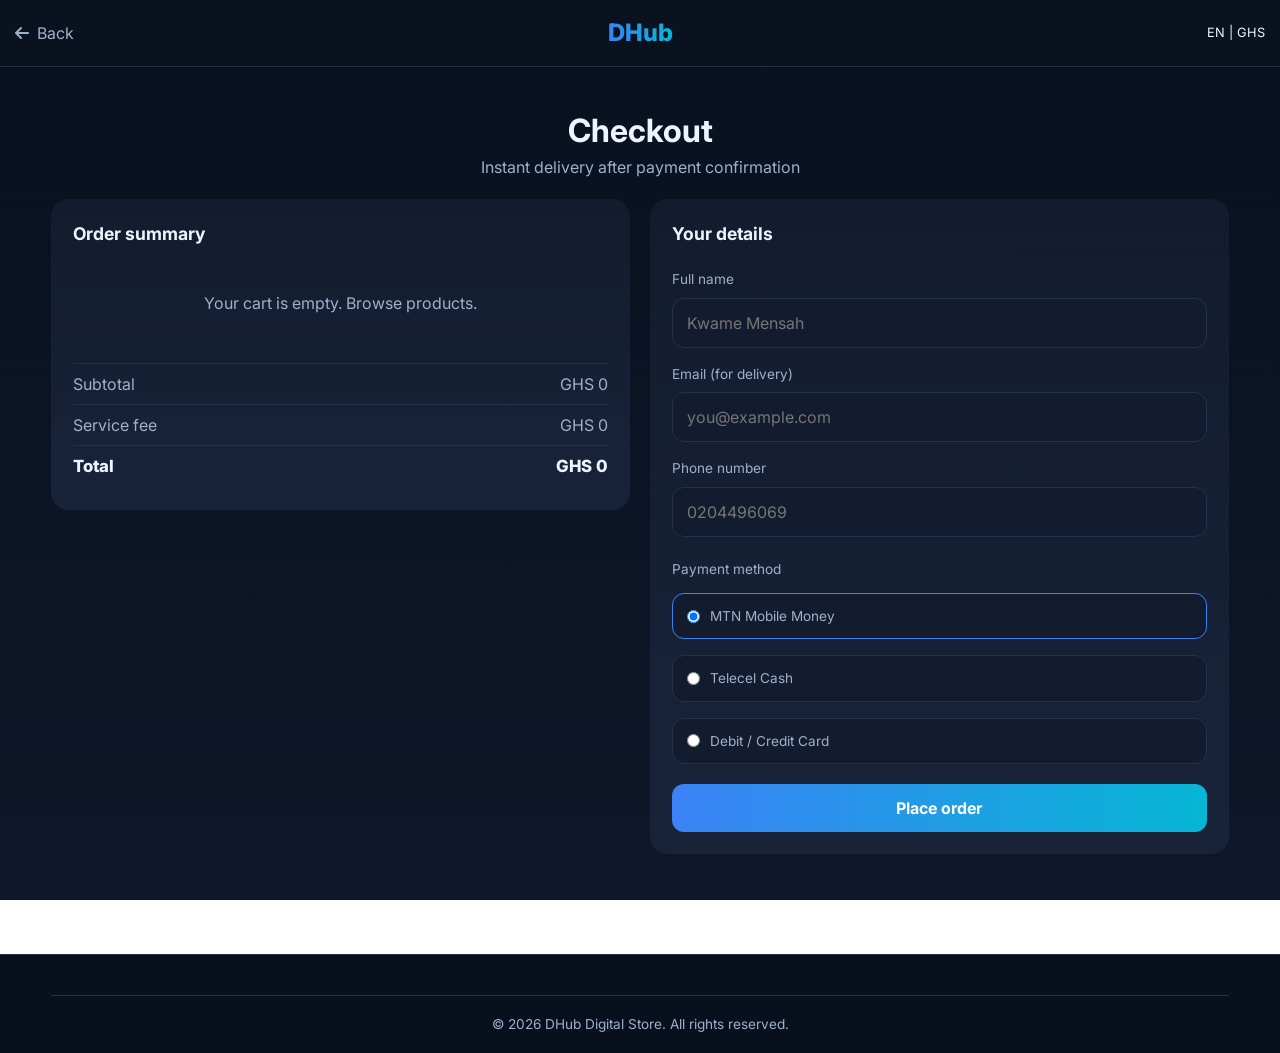
<file: checkout.html>
<!DOCTYPE html>
<html lang="en">
<head>
  <meta charset="UTF-8" />
  <meta name="viewport" content="width=device-width, initial-scale=1.0" />
  <meta name="theme-color" content="#0b1220" />
  <title>Checkout — DHub Digital Store</title>
  <meta name="description" content="Complete your DHub order. Pay with Mobile Money or bank card and get instant delivery of your digital products." />
  <meta property="og:title" content="Checkout — DHub Digital Store" />
  <meta property="og:description" content="Complete your DHub order with Mobile Money or card." />
  <meta property="og:type" content="website" />
  <meta name="twitter:card" content="summary_large_image" />

  <link rel="preconnect" href="https://fonts.googleapis.com" />
  <link rel="preconnect" href="https://fonts.gstatic.com" crossorigin />
  <link href="https://fonts.googleapis.com/css2?family=Inter:wght@300;400;500;600;700;800&display=swap" rel="stylesheet" />
  <link rel="stylesheet" href="https://cdnjs.cloudflare.com/ajax/libs/font-awesome/6.7.2/css/all.min.css" />
  <link rel="stylesheet" href="style.css" />
</head>

<body>
  <header class="mobile-header">
    <div class="mobile-top">
      <a class="back-link" href="index.html"><i class="fa-solid fa-arrow-left" aria-hidden="true"></i> Back</a>
      <a class="logo" href="index.html"><span>DHub</span></a>
      <span class="lang-btn">EN | GHS</span>
    </div>
  </header>

  <main class="container checkout-page">
    <div class="section-title">
      <h1>Checkout</h1>
      <p>Instant delivery after payment confirmation</p>
    </div>

    <div class="checkout-grid">
      <!-- Order summary -->
      <section class="panel" aria-labelledby="summaryTitle">
        <h2 id="summaryTitle">Order summary</h2>
        <div id="summaryItems" class="summary-items"></div>
        <div class="summary-row"><span>Subtotal</span><span id="summarySubtotal">GHS 0</span></div>
        <div class="summary-row"><span>Service fee</span><span id="summaryFee">GHS 0</span></div>
        <div class="summary-row total"><span>Total</span><span id="summaryTotal">GHS 0</span></div>
      </section>

      <!-- Payment form -->
      <section class="panel" aria-labelledby="payTitle">
        <h2 id="payTitle">Your details</h2>
        <form id="checkoutForm" class="form" novalidate>
          <label for="fullName">Full name</label>
          <input id="fullName" name="fullName" type="text" required placeholder="Kwame Mensah" />

          <label for="email">Email (for delivery)</label>
          <input id="email" name="email" type="email" required placeholder="you@example.com" />

          <label for="phone">Phone number</label>
          <input id="phone" name="phone" type="tel" required placeholder="0204496069" />

          <fieldset class="pay-methods">
            <legend>Payment method</legend>
            <label class="pay-option">
              <input type="radio" name="payment" value="MTN MoMo" checked /> <span>MTN Mobile Money</span>
            </label>
            <label class="pay-option">
              <input type="radio" name="payment" value="Telecel Cash" /> <span>Telecel Cash</span>
            </label>
            <label class="pay-option">
              <input type="radio" name="payment" value="Card" /> <span>Debit / Credit Card</span>
            </label>
          </fieldset>

          <p id="formError" class="form-error" hidden></p>
          <button class="checkout-btn" type="submit">Place order</button>
        </form>
      </section>
    </div>

    <!-- Success state -->
    <section class="panel success-panel" id="successPanel" hidden>
      <i class="fa-solid fa-circle-check" aria-hidden="true"></i>
      <h2>Order placed!</h2>
      <p>Order reference <strong id="orderRef"></strong>. We'll deliver to your email within minutes.</p>
      <div class="success-actions">
        <button class="checkout-btn" onclick="openSupport()">Confirm on WhatsApp</button>
        <a class="ghost-btn" href="index.html">Continue shopping</a>
      </div>
    </section>
  </main>

  <footer class="site-footer">
    <div class="footer-bottom container">
      <p>&copy; <span id="year"></span> DHub Digital Store. All rights reserved.</p>
    </div>
  </footer>

  <div id="toast" role="status" aria-live="polite"></div>

  <script src="products.js"></script>
  <script src="cart.js"></script>
  <script src="checkout.js"></script>
</body>
</html>
</file>
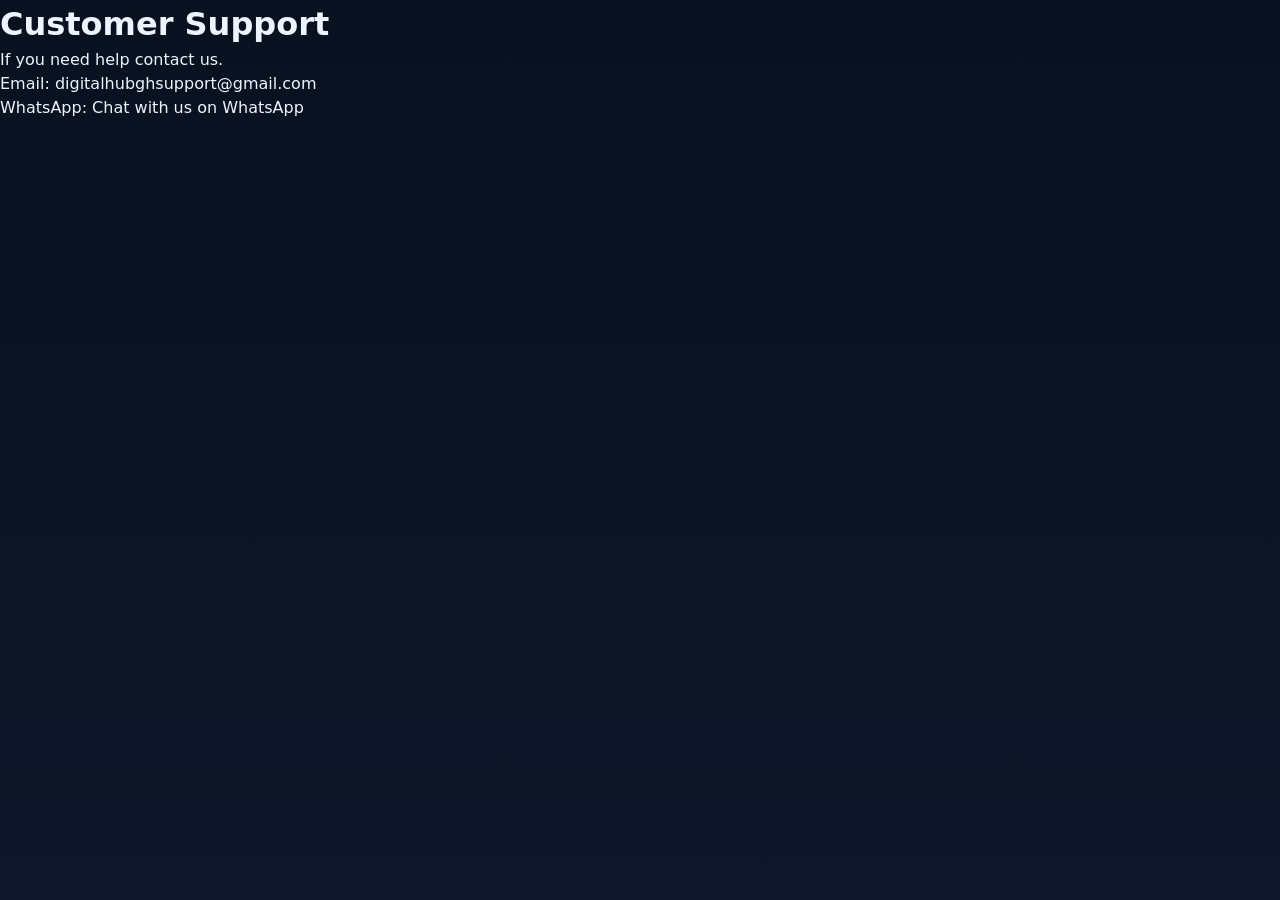
<file: support.html>
<!DOCTYPE html>
<html>
<head>
<title>Support</title>
<link rel="stylesheet" href="style.css">
</head>

<body>

<h1>Customer Support</h1>

<p>If you need help contact us.</p>

<p>Email: <a href="mailto:digitalhubghsupport@gmail.com">
digitalhubghsupport@gmail.com
</a></p>

<p>WhatsApp: 
<a href="https://wa.me/233509329683">
Chat with us on WhatsApp
</a>
</p>

</body>
</html>
</file>
<file: style.css>
/* =========================================================
   DHub Digital Store — Global stylesheet
   Sections: tokens, base, header, nav, hero, sections,
             products, drawer, cart, modals, checkout,
             footer, toast, responsive
   ========================================================= */

/* ---------- Design tokens ---------- */
:root {
  --bg: #0b1220;
  --bg-grad: linear-gradient(180deg, #08111f, #0f172a);
  --card: #131c2e;
  --card2: #18233a;
  --line: #22314d;
  --text: #eef4ff;
  --muted: #9fb0cc;
  --accent: #3b82f6;
  --accent2: #06b6d4;
  --success: #22c55e;
  --danger: #ef4444;
  --radius: 18px;
  --radius-sm: 12px;
  --shadow: 0 18px 40px rgba(59, 130, 246, 0.25);
  --transition: 0.3s ease;
}

/* ---------- Base ---------- */
* { margin: 0; padding: 0; box-sizing: border-box; }

html { scroll-behavior: smooth; }

body {
  font-family: Inter, system-ui, -apple-system, "Segoe UI", sans-serif;
  background: var(--bg-grad);
  background-attachment: fixed;
  color: var(--text);
  min-height: 100vh;
  line-height: 1.5;
  -webkit-font-smoothing: antialiased;
}

a { text-decoration: none; color: inherit; }
img { max-width: 100%; display: block; }
ul { list-style: none; }

button {
  font: inherit;
  background: var(--card);
  border: none;
  color: #fff;
  border-radius: var(--radius-sm);
  padding: 10px 14px;
  cursor: pointer;
  transition: var(--transition);
}
button:hover { filter: brightness(1.12); }
:focus-visible { outline: 2px solid var(--accent2); outline-offset: 2px; }

.container { width: min(1200px, 92%); margin: auto; }

.sr-only {
  position: absolute; width: 1px; height: 1px;
  padding: 0; margin: -1px; overflow: hidden;
  clip: rect(0 0 0 0); white-space: nowrap; border: 0;
}

/* ---------- Top bar ---------- */
.top-bar {
  background: #07101c;
  border-bottom: 1px solid var(--line);
  padding: 10px 0;
  font-size: 0.9rem;
}
.top-bar .container { display: flex; align-items: center; justify-content: space-between; }
.top-left, .top-right { display: flex; align-items: center; gap: 18px; }
.top-right a:hover { color: var(--accent2); }

/* ---------- Header ---------- */
.mobile-header {
  position: sticky;
  top: 0;
  z-index: 100;
  background: rgba(11, 18, 32, 0.85);
  backdrop-filter: blur(12px);
  padding: 15px;
  border-bottom: 1px solid var(--line);
}
.mobile-top { display: flex; align-items: center; justify-content: space-between; gap: 10px; }
.mobile-actions { display: flex; align-items: center; gap: 8px; }

.logo span {
  font-size: 1.5rem;
  font-weight: 800;
  background: linear-gradient(90deg, var(--accent), var(--accent2));
  -webkit-background-clip: text;
  background-clip: text;
  color: transparent;
}

.lang-btn { font-size: 0.8rem; white-space: nowrap; }

#cartBtn { position: relative; }
.cart-count {
  position: absolute;
  top: -6px;
  right: -6px;
  min-width: 20px;
  height: 20px;
  padding: 0 5px;
  border-radius: 999px;
  background: var(--success);
  color: #04210f;
  font-size: 0.72rem;
  font-weight: 800;
  display: grid;
  place-items: center;
}

.back-link { display: inline-flex; align-items: center; gap: 8px; color: var(--muted); }
.back-link:hover { color: var(--text); }

/* ---------- Search ---------- */
.mobile-search {
  margin-top: 15px;
  display: flex;
  align-items: center;
  gap: 10px;
  background: var(--card);
  padding: 12px 16px;
  border-radius: 14px;
  border: 1px solid transparent;
  transition: var(--transition);
}
.mobile-search:focus-within { border-color: var(--accent); }
.mobile-search i { color: var(--muted); }
.mobile-search input {
  flex: 1;
  background: none;
  border: none;
  color: #fff;
  outline: none;
  font-size: 0.95rem;
}
.mobile-search input::placeholder { color: var(--muted); }
.clear-search { background: transparent; padding: 4px 8px; color: var(--muted); }

/* ---------- Nav ---------- */
.main-nav {
  display: flex;
  align-items: center;
  gap: 12px;
  padding: 14px 18px;
  background: #101b30;
  overflow-x: auto;
  scrollbar-width: none;
}
.main-nav::-webkit-scrollbar { display: none; }
.main-nav a {
  padding: 10px 16px;
  border-radius: 999px;
  background: #1b2843;
  white-space: nowrap;
  font-size: 0.92rem;
  transition: var(--transition);
}
.main-nav a:hover, .main-nav a.active { background: var(--accent); }

/* ---------- Hero slider ---------- */
.hero-section { padding: 20px; }
.hero-slider {
  position: relative;
  width: 100%;
  max-width: 1200px;
  margin: 0 auto;
  overflow: hidden;
  border-radius: 20px;
  box-shadow: 0 20px 50px rgba(0, 0, 0, 0.45);
}
.slides { display: flex; transition: transform 0.6s ease-in-out; }
.slide { flex: 0 0 100%; max-width: 100%; }
.slide img { width: 100%; height: 400px; object-fit: cover; }

.hero-dots {
  position: absolute;
  bottom: 15px;
  left: 50%;
  transform: translateX(-50%);
  display: flex;
  gap: 10px;
}
.dot {
  width: 12px; height: 12px;
  border-radius: 50%;
  background: rgba(255, 255, 255, 0.5);
  border: none;
  padding: 0;
  cursor: pointer;
  transition: var(--transition);
}
.dot.active { background: var(--accent); transform: scale(1.15); }

/* ---------- Section titles ---------- */
.section-title {
  display: flex;
  flex-direction: column;
  align-items: center;
  padding: 40px 0 20px;
  text-align: center;
}
.section-title h1, .section-title h2 { font-size: clamp(1.4rem, 3vw, 2rem); }
.section-title p { color: var(--muted); }

/* ---------- Grids ---------- */
.categories-grid,
.products-grid {
  display: grid;
  grid-template-columns: repeat(auto-fit, minmax(180px, 1fr));
  gap: 20px;
}

.category-card {
  background: linear-gradient(180deg, var(--card), var(--card2));
  padding: 24px;
  border-radius: var(--radius);
  text-align: center;
  transition: var(--transition);
  color: var(--text);
  width: 100%;
}
.category-card:hover, .category-card.active {
  transform: translateY(-8px);
  box-shadow: var(--shadow);
}
.category-card i { font-size: 2rem; color: var(--accent); margin-bottom: 12px; display: block; }
.category-card h3 { font-size: 1rem; }

/* ---------- Products ---------- */
.products { padding: 30px 0 50px; }

.product-card {
  background: linear-gradient(180deg, var(--card), var(--card2));
  border-radius: var(--radius);
  overflow: hidden;
  transition: var(--transition);
  display: flex;
  flex-direction: column;
  animation: fade-up 0.35s ease both;
}
.product-card:hover { transform: translateY(-8px); box-shadow: var(--shadow); }

.product-image { background: #0e1729; }
.product-image img { width: 100%; height: 180px; object-fit: cover; }

/* Fallback tile shown when a product image is missing */
.product-image .fallback {
  height: 180px;
  display: grid;
  place-items: center;
  font-size: 2rem;
  font-weight: 800;
  color: #fff;
  background: linear-gradient(135deg, var(--accent), var(--accent2));
}

.product-info { padding: 15px; display: flex; flex-direction: column; flex: 1; }
.product-category {
  font-size: 12px;
  color: var(--accent);
  text-transform: uppercase;
  letter-spacing: 0.06em;
  margin-bottom: 8px;
}
.product-title { font-size: 18px; font-weight: 700; margin-bottom: 10px; line-height: 1.4; }
.product-price { font-size: 20px; font-weight: 700; color: var(--success); margin: auto 0 15px; }
.product-buttons { display: flex; flex-direction: column; gap: 10px; }

.add-cart, .buy-now {
  width: 100%;
  padding: 12px;
  border-radius: 10px;
  font-weight: 600;
}
.add-cart { background: var(--accent); }
.buy-now { background: var(--success); }

.no-results { text-align: center; color: var(--muted); padding: 40px 0; }

/* ---------- Buttons ---------- */
.buy-btn, .checkout-btn {
  width: 100%;
  margin-top: 12px;
  background: linear-gradient(90deg, var(--accent), var(--accent2));
  padding: 12px;
  border-radius: var(--radius-sm);
  color: #fff;
  font-weight: 700;
}
.ghost-btn {
  display: inline-block;
  text-align: center;
  padding: 12px;
  border-radius: var(--radius-sm);
  border: 1px solid var(--line);
  background: transparent;
  color: var(--text);
  font-weight: 600;
}

/* ---------- Drawer (mobile menu) ---------- */
.drawer-overlay, .cart-overlay, .modal-overlay {
  position: fixed;
  inset: 0;
  background: rgba(0, 0, 0, 0.55);
  opacity: 0;
  visibility: hidden;
  transition: var(--transition);
  z-index: 150;
}
.drawer-overlay.active, .cart-overlay.active, .modal-overlay.active {
  opacity: 1;
  visibility: visible;
}

.drawer {
  position: fixed;
  top: 0;
  left: -320px;
  width: 300px;
  max-width: 85%;
  height: 100%;
  background: #0f172a;
  border-right: 1px solid var(--line);
  padding: 20px;
  z-index: 200;
  transition: left var(--transition);
  display: flex;
  flex-direction: column;
}
.drawer.active { left: 0; }
.drawer-header { display: flex; align-items: center; justify-content: space-between; }
.drawer-links { display: flex; flex-direction: column; gap: 6px; margin: 24px 0 auto; }
.drawer-links a { padding: 12px 14px; border-radius: var(--radius-sm); background: #16213a; }
.drawer-links a:hover { background: var(--accent); }

/* ---------- Cart sidebar ---------- */
.cart-sidebar {
  position: fixed;
  top: 0;
  right: -420px;
  width: 400px;
  max-width: 100%;
  height: 100%;
  background: #0f172a;
  border-left: 1px solid var(--line);
  padding: 20px;
  display: flex;
  flex-direction: column;
  z-index: 200;
  transition: right var(--transition);
}
.cart-sidebar.active { right: 0; }

.cart-header, .cart-footer { display: flex; justify-content: space-between; align-items: center; }
.cart-header { border-bottom: 1px solid var(--line); padding-bottom: 14px; }
.cart-footer { flex-direction: column; align-items: stretch; border-top: 1px solid var(--line); padding-top: 14px; }
.cart-footer h3 { display: flex; justify-content: space-between; font-size: 1rem; }
.cart-footer #cartTotal { color: var(--success); }

.cart-items { flex: 1; overflow-y: auto; padding: 20px 0; display: flex; flex-direction: column; gap: 14px; }
.empty-cart { color: var(--muted); text-align: center; padding: 30px 0; }

.cart-item {
  display: flex;
  gap: 12px;
  background: var(--card);
  border-radius: 14px;
  padding: 10px;
}
.cart-item img { width: 64px; height: 64px; border-radius: 10px; object-fit: cover; background: #0e1729; }
.cart-details { flex: 1; min-width: 0; }
.cart-details h4 { font-size: 0.95rem; }
.cart-details p { color: var(--muted); font-size: 0.85rem; }

.cart-controls { display: flex; align-items: center; gap: 8px; margin-top: 8px; }
.cart-controls button { padding: 4px 10px; background: #1e2b47; border-radius: 8px; line-height: 1.2; }
.cart-controls .remove-btn { margin-left: auto; color: var(--danger); background: transparent; }

/* ---------- Modal ---------- */
.modal {
  position: absolute;
  top: 50%;
  left: 50%;
  transform: translate(-50%, -46%);
  width: min(420px, 92%);
  background: #0f172a;
  border: 1px solid var(--line);
  border-radius: var(--radius);
  padding: 22px;
  transition: var(--transition);
  opacity: 0;
}
.modal-overlay.active .modal { transform: translate(-50%, -50%); opacity: 1; }
.modal-header { display: flex; justify-content: space-between; align-items: center; margin-bottom: 16px; }

/* ---------- Forms ---------- */
.form { display: flex; flex-direction: column; gap: 8px; }
.form label { font-size: 0.85rem; color: var(--muted); margin-top: 8px; }
.form input {
  background: var(--card);
  border: 1px solid var(--line);
  border-radius: var(--radius-sm);
  padding: 12px 14px;
  color: var(--text);
  font: inherit;
  outline: none;
}
.form input:focus { border-color: var(--accent); }
.form-error { color: var(--danger); font-size: 0.85rem; margin-top: 10px; }

.pay-methods { border: none; margin-top: 14px; display: flex; flex-direction: column; gap: 8px; }
.pay-methods legend { font-size: 0.85rem; color: var(--muted); margin-bottom: 6px; }
.pay-option {
  display: flex; align-items: center; gap: 10px;
  background: var(--card);
  border: 1px solid var(--line);
  border-radius: var(--radius-sm);
  padding: 12px 14px;
  cursor: pointer;
}
.pay-option:has(input:checked) { border-color: var(--accent); }

.auth-profile { display: flex; flex-direction: column; gap: 12px; }

/* ---------- Checkout page ---------- */
.checkout-page { padding-bottom: 60px; }
.checkout-grid {
  display: grid;
  grid-template-columns: repeat(auto-fit, minmax(300px, 1fr));
  gap: 20px;
  align-items: start;
}
.panel {
  background: linear-gradient(180deg, var(--card), var(--card2));
  border-radius: var(--radius);
  padding: 22px;
}
.panel h2 { font-size: 1.1rem; margin-bottom: 14px; }

.summary-items { display: flex; flex-direction: column; gap: 12px; margin-bottom: 18px; }
.summary-row {
  display: flex;
  justify-content: space-between;
  padding: 8px 0;
  color: var(--muted);
  border-top: 1px solid var(--line);
}
.summary-row.total { color: var(--text); font-weight: 800; font-size: 1.05rem; }

.success-panel { text-align: center; margin-top: 24px; }
.success-panel i { font-size: 3rem; color: var(--success); margin-bottom: 12px; }
.success-actions { display: flex; flex-direction: column; gap: 10px; max-width: 320px; margin: 18px auto 0; }

/* ---------- Footer ---------- */
.site-footer {
  background: #07101c;
  border-top: 1px solid var(--line);
  margin-top: 40px;
  padding-top: 40px;
}
.footer-grid {
  display: grid;
  grid-template-columns: repeat(auto-fit, minmax(200px, 1fr));
  gap: 26px;
  padding-bottom: 30px;
}
.footer-text { color: var(--muted); margin-top: 10px; font-size: 0.92rem; }
.site-footer h4 { margin-bottom: 12px; }
.site-footer li { margin-bottom: 8px; }
.site-footer a { color: var(--muted); }
.site-footer a:hover { color: var(--text); }
.footer-bottom {
  border-top: 1px solid var(--line);
  padding: 18px 0;
  color: var(--muted);
  font-size: 0.85rem;
  text-align: center;
}

/* ---------- Toast ---------- */
#toast {
  position: fixed;
  bottom: 20px;
  right: 20px;
  background: var(--accent);
  color: #fff;
  padding: 14px 18px;
  border-radius: var(--radius-sm);
  box-shadow: var(--shadow);
  z-index: 300;
  opacity: 0;
  transform: translateY(20px);
  pointer-events: none;
  transition: var(--transition);
}
#toast.show { opacity: 1; transform: translateY(0); }

/* ---------- Animations ---------- */
@keyframes fade-up {
  from { opacity: 0; transform: translateY(12px); }
  to { opacity: 1; transform: translateY(0); }
}

/* ---------- Responsive ---------- */
@media (max-width: 768px) {
  .top-bar { display: none; }
  .main-nav { padding: 10px; }
  .categories-grid, .products-grid { grid-template-columns: repeat(2, 1fr); gap: 14px; }
  .slide img { height: 220px; }
  .cart-sidebar { width: 100%; }
  .hero-section { padding: 14px; }
  #toast { left: 16px; right: 16px; text-align: center; }
}

@media (min-width: 769px) {
  .menu-btn { display: none; }
}

@media (prefers-reduced-motion: reduce) {
  *, *::before, *::after {
    animation-duration: 0.01ms !important;
    transition-duration: 0.01ms !important;
    scroll-behavior: auto !important;
  }
}
</file>
